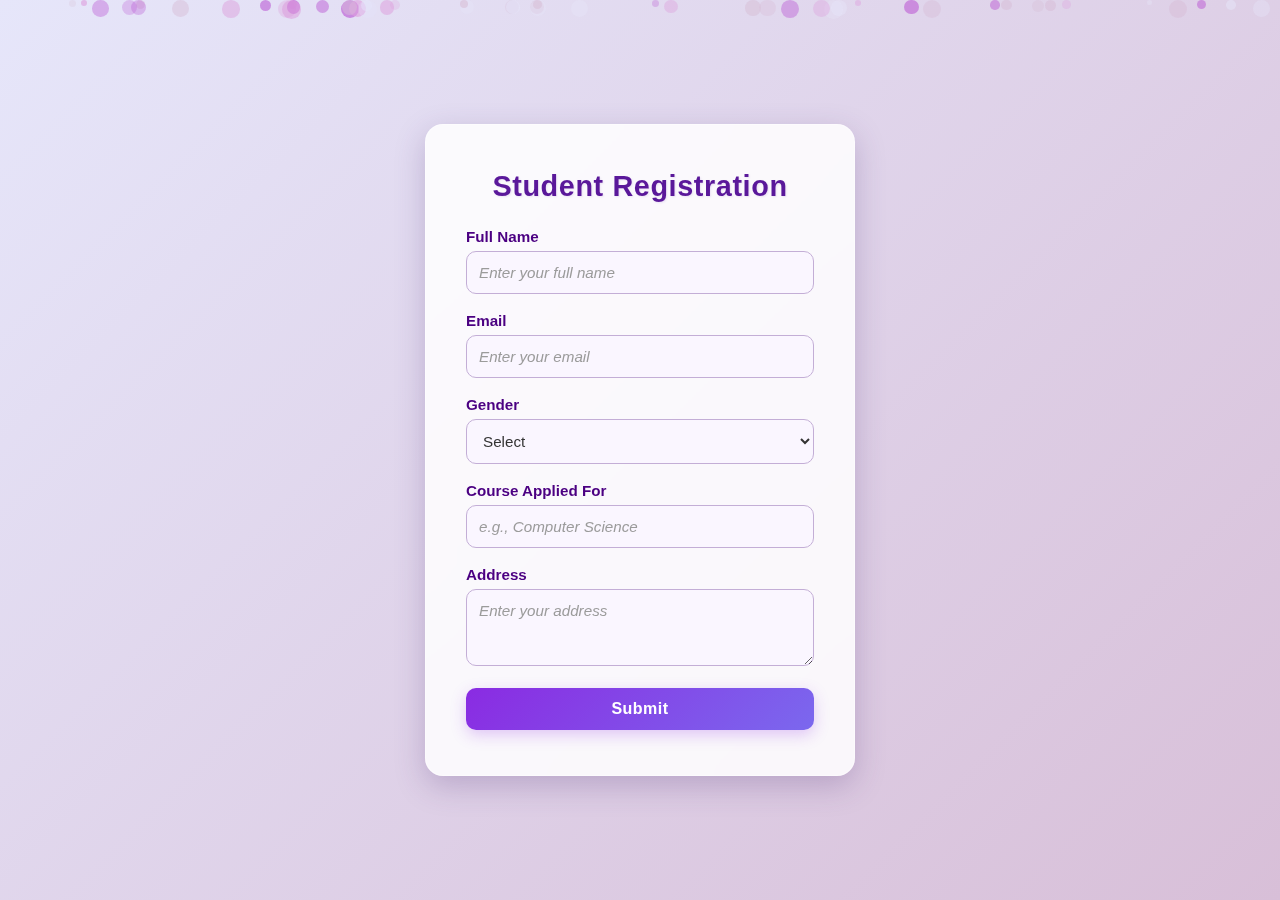
<file: registration-form/index.html>
<!DOCTYPE html>
<html lang="en">
<head>
  <meta charset="UTF-8">
  <meta name="viewport" content="width=device-width, initial-scale=1.0">
  <title>Online Registration Form</title>
  <link rel="stylesheet" href="style.css">
  <script src="https://code.jquery.com/jquery-3.6.0.min.js"></script>
  <script src="script.js" defer></script>
</head>
<body>
  <div class="container">
    <h1>Student Registration</h1>
    <form action="submit.php" method="POST" id="regForm">
      <label>Full Name</label>
      <input type="text" name="fullname" placeholder="Enter your full name" required>

      <label>Email</label>
      <input type="email" name="email" placeholder="Enter your email" required>

      <label>Gender</label>
      <select name="gender" required>
        <option value="">Select</option>
        <option>Male</option>
        <option>Female</option>
        <option>Other</option>
      </select>

      <label>Course Applied For</label>
      <input type="text" name="course" placeholder="e.g., Computer Science" required>

      <label>Address</label>
      <textarea name="address" rows="3" placeholder="Enter your address"></textarea>

      <button type="submit">Submit</button>
    </form>
  </div>
  <div class="background-particles"></div>
<script src="script.js"></script>

</body>
</html>
</file>
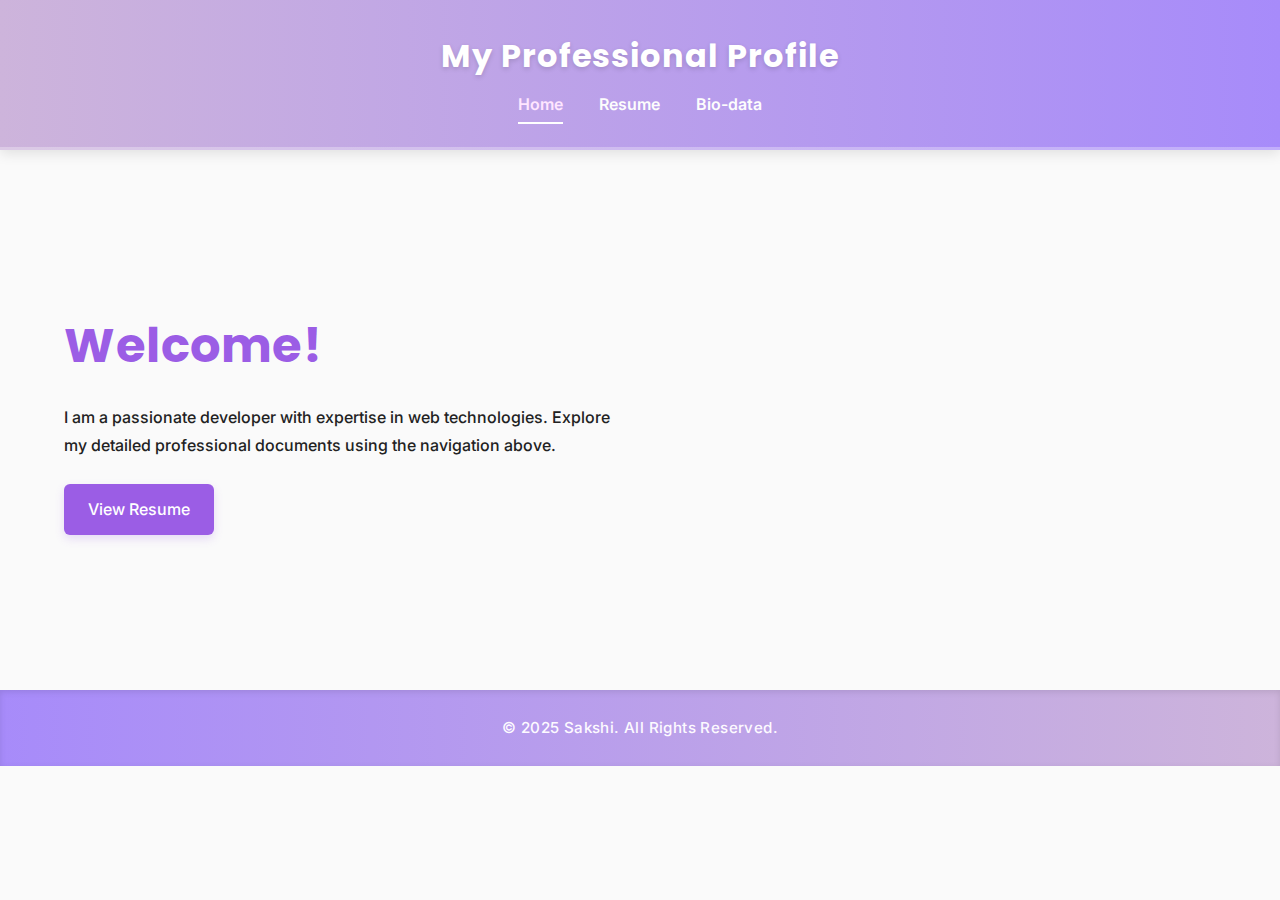
<file: resume-website/index.html>
<!DOCTYPE html>
<html lang="en">
<head>
    <meta charset="UTF-8">
    <meta name="viewport" content="width=device-width, initial-scale=1.0">
    <title>Welcome - Professional Profile</title>
    <link rel="stylesheet" href="css/style.css">
<link href="https://fonts.googleapis.com/css2?family=Inter:wght@400;500;600&family=Poppins:wght@500;700&display=swap" rel="stylesheet">


</head>
<body>
    <header class="main-header">
        <div class="container">
            <h1>My Professional Profile</h1>
            <nav>
                <a href="index.html" class="active">Home</a>
                <a href="resume.html">Resume</a>
                <a href="biodata.html">Bio-data</a>
            </nav>
        </div>
    </header>

    <main class="main-content">
        <div class="container hero-section">
            <div class="hero-text">
                <h2>Welcome!</h2>
                <p>I am a passionate developer with expertise in web technologies. Explore my detailed professional documents using the navigation above.</p>
                <a href="resume.html" class="cta-button">View Resume</a>
            </div>
            <div class="hero-image">
                
            </div>
        </div>
    </main>

    <footer class="main-footer">
        <p>&copy; 2025 Sakshi. All Rights Reserved.</p>
    </footer>

    <script src="js/scripts.js"></script>
</body>
</html>
</file>
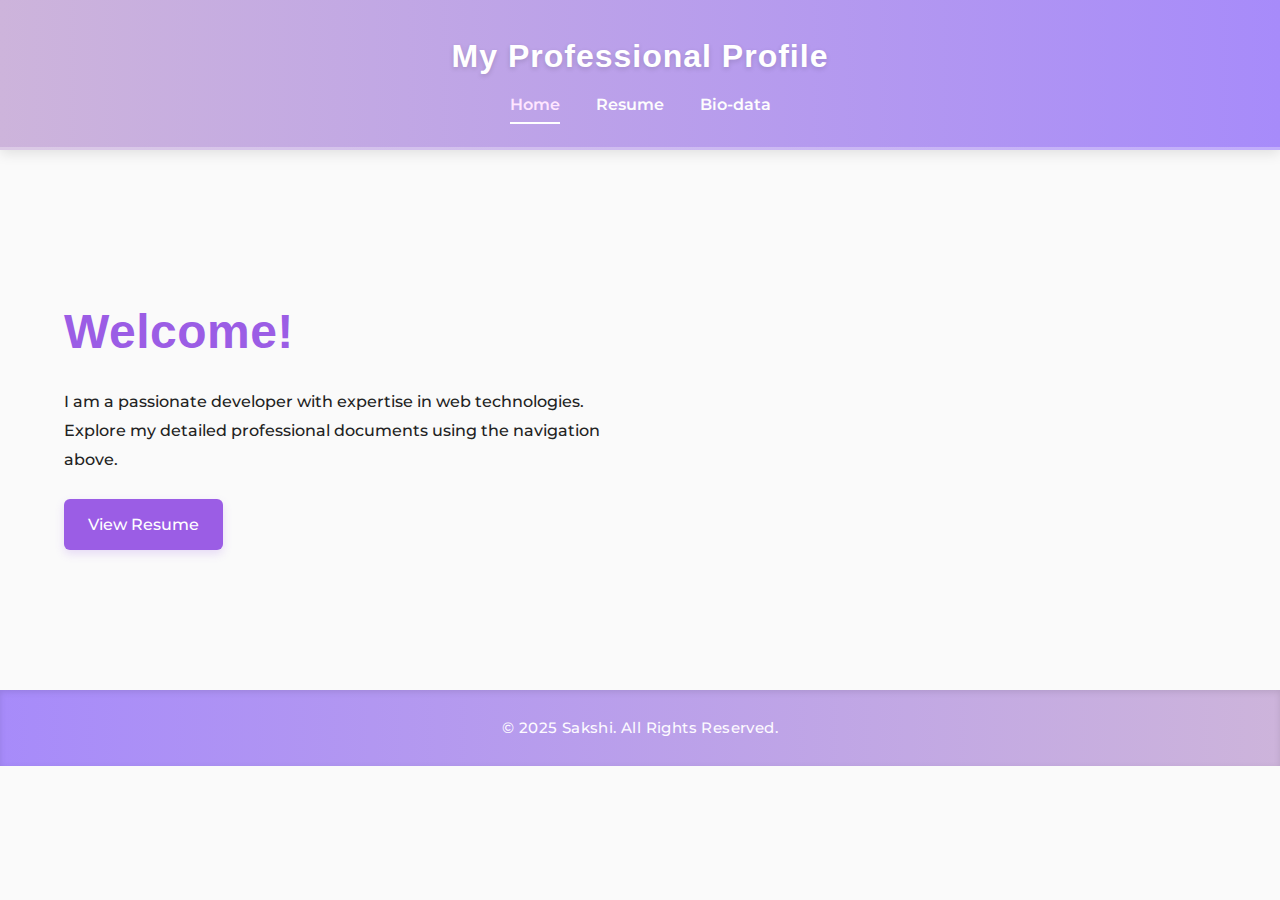
<file: resume-website2/index.html>
<!DOCTYPE html>
<html lang="en">
<head>
    <meta charset="UTF-8">
    <meta name="viewport" content="width=device-width, initial-scale=1.0">
    <title>Welcome - Professional Profile</title>
    <link rel="stylesheet" href="css/style.css">
  
<link href="https://fonts.googleapis.com/css2?family=Montserrat:wght@500;700&display=swap" rel="stylesheet">

</head>
<body>
    <header class="main-header">
        <div class="container">
            <h1>My Professional Profile</h1>
            <nav>
                <a href="index.html" class="active">Home</a>
                <a href="resume.html">Resume</a>
                <a href="biodata.html">Bio-data</a>
            </nav>
        </div>
    </header>

    <main class="main-content">
        <div class="container hero-section">
            <div class="hero-text">
                <h2>Welcome!</h2>
                <p>I am a passionate developer with expertise in web technologies. Explore my detailed professional documents using the navigation above.</p>
                <a href="resume.html" class="cta-button">View Resume</a>
            </div>
            <div class="hero-image">
                
            </div>
        </div>
    </main>

    <footer class="main-footer">
        <p>&copy; 2025 Sakshi. All Rights Reserved.</p>
    </footer>

    <script src="js/scripts.js"></script>
</body>
</html>
</file>
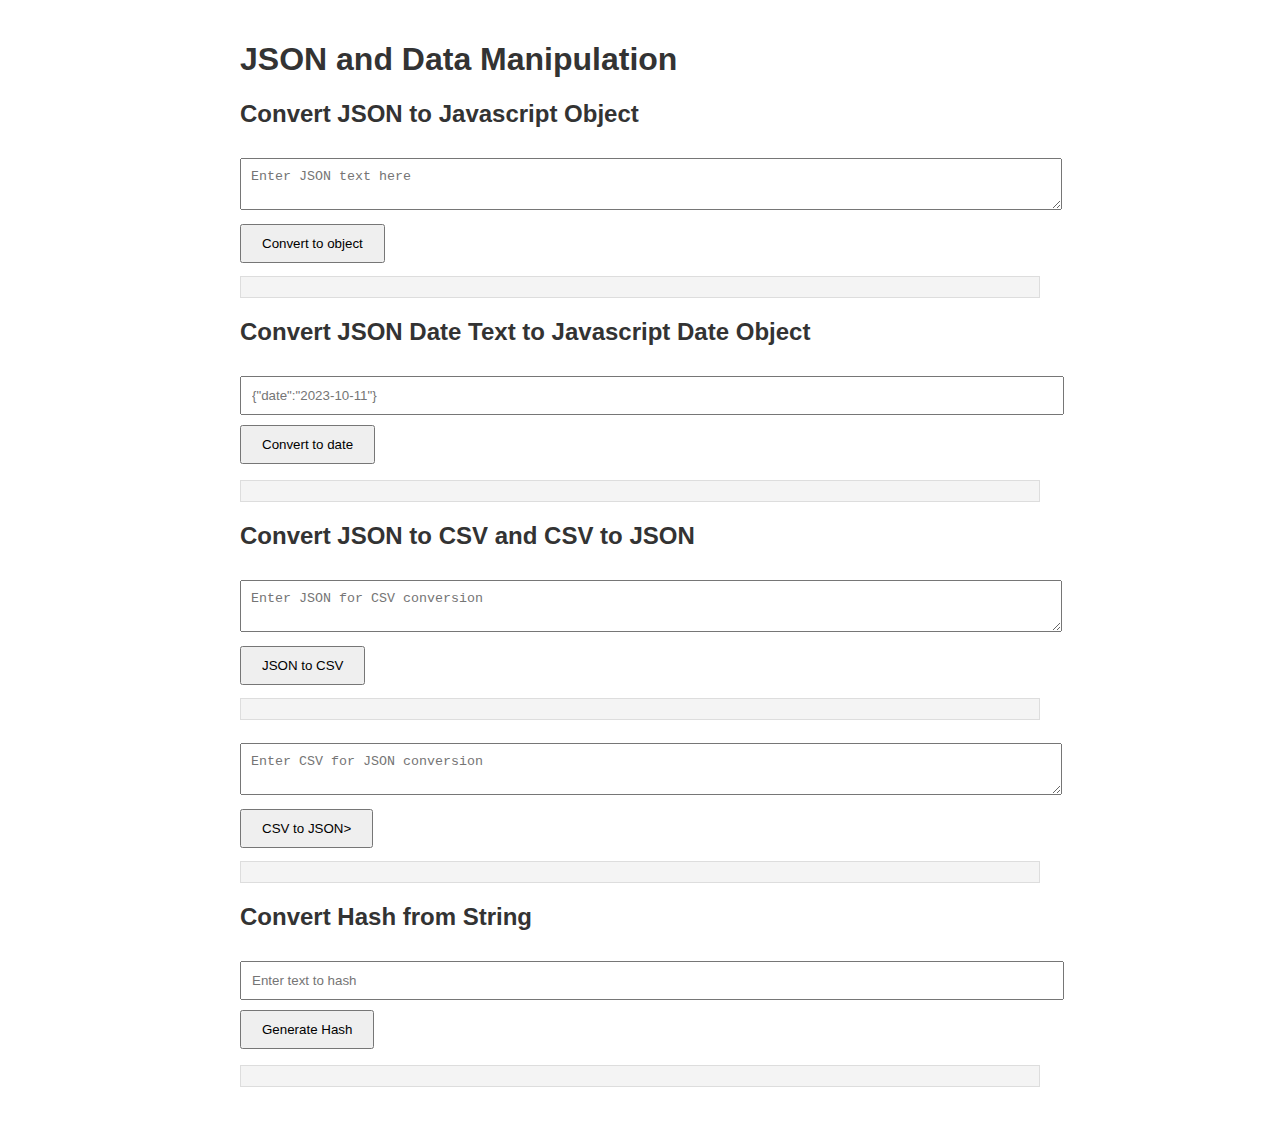
<file: 7.html>
<!DOCTYPE html>
<html lang="en">
<head>
    <meta charset="UTF-8">
    <meta name="viewport" content="width=device-width, initial-scale=1.0">
    <title>JSON and Data Manipulation</title>
    <link rel="stylesheet" href="7.css">
</head>
<body>
    <h1>JSON and Data Manipulation</h1>
    <section id="jsonToObject">
        <h2>Convert JSON to Javascript Object</h2>
        <textarea id="jsonInput" placeholder="Enter JSON text here"></textarea>
        <button onclick="convertJsonToObject()">Convert to object</button>
        <pre id="objectOutput"></pre>
    </section>
    <section id="jsonToDate">
        <h2>Convert JSON Date Text to Javascript Date Object</h2>
     <input type="text" id="dateInput" placeholder='{"date":"2023-10-11"}'>
        <button onclick="convertJsonToDate()">Convert to date</button>
        <p id="dateOutput"></p>
    </section>
    <section id="jsonCsvConversion">
        <h2>Convert JSON to CSV and CSV to JSON</h2>
        <textarea id="jsonCsvInput" placeholder="Enter JSON for CSV conversion"></textarea>
        <button onclick="convertJsonToCsv()">JSON to CSV</button>
        <pre id="csvOutput"></pre>
        <textarea id="csvToJsonInput" placeholder="Enter CSV for JSON conversion"></textarea>
        <button onclick="convertCsvToJson()">CSV to JSON></button>
        <pre id="jsonOutput"></pre>
    </section>
     <section id="hashString">
        <h2>Convert Hash from String</h2>
       <input type="text" id="hashInput" placeholder="Enter text to hash">
        <button onclick="createHash()">Generate Hash</button>
        <p id="hashOutput"></p>
    </section>
    <script src="7.js"></script>
</body>
</html>
</file>
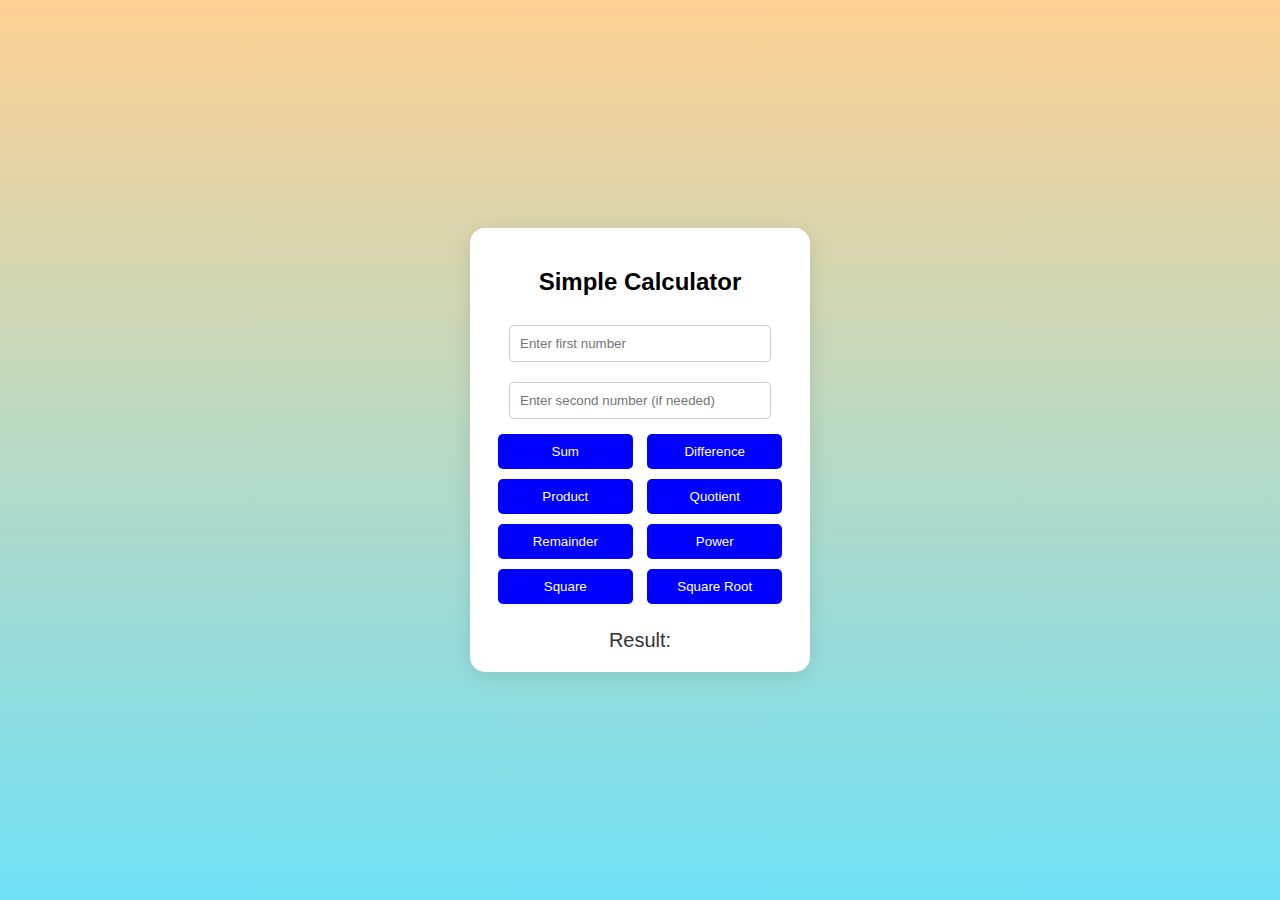
<file: calculator.html>
<!DOCTYPE html>
<html>
<head>
       <title>Simple Calculator</title>
    <style>
        body {
            font-family: Arial, sans-serif;
            display: flex;
            justify-content: center;
            align-items: center;
            height: 100vh;
            margin: 0;
            /* Adding a gradient background */
            background: linear-gradient(360deg, #70e1f5, #ffd194);
        }
        .calculator {
            background-color: #fff;
            padding: 20px;
            border-radius: 15px;
            box-shadow: 0 4px 20px rgba(0, 0, 0, 0.1);
            width: 300px;
            text-align: center;
        }
        input {
            width: 80%;
            padding: 10px;
            margin: 10px 0;
            border-radius: 5px;
            border: 1px solid #ccc;
        }
        button {
            padding: 10px;
            margin: 5px;
            width: 45%;
            cursor: pointer;
            background-color: blue;
            color: white;
            border: none;
            border-radius: 5px;
            transition: background-color 0.3s, transform 0.2s;

           
        }
        button:hover {
            background-color: #45a049;
            transform: scale(1.05);
        }
        #result {
            margin-top: 20px;
            font-size: 20px;
            color: #333;
        }
    </style>
</head>
<body>

    <div class="calculator">
        <h2>Simple Calculator</h2>
        <input type="number" id="num1" placeholder="Enter first number" required><br>
        <input type="number" id="num2" placeholder="Enter second number (if needed)"><br>
        
        <button onclick="calculate('sum')">Sum</button>
        <button onclick="calculate('difference')">Difference</button>
        <button onclick="calculate('product')">Product</button>
        <button onclick="calculate('quotient')">Quotient</button>
        <button onclick="calculate('remainder')">Remainder</button>
        <button onclick="calculate('power')">Power</button>
        <button onclick="calculate('square')">Square</button>
        <button onclick="calculate('sqrt')">Square Root</button>
        
        <div id="result">Result: </div>
    </div>

    <script>
        function calculate(operation) {
            let num1 = parseFloat(document.getElementById('num1').value);
            let num2 = parseFloat(document.getElementById('num2').value);
            let result;

            switch (operation) {
                case 'sum':
                    result = num1 + num2;
                    break;
                case 'difference':
                    result = num1 - num2;
                    break;
                case 'product':
                    result = num1 * num2;
                    break;
                case 'quotient':
                    result = num2 !== 0 ? num1 / num2 : 'Cannot divide by zero';
                    break;
                case 'remainder':
                    result = num1 % num2;
                    break;
                case 'power':
                    result = Math.pow(num1, num2);
                    break;
                case 'square':
                    result = Math.pow(num1, 2);
                    break;
                case 'sqrt':
                    result = Math.sqrt(num1);
                    break;
                default:
                    result = 'Invalid operation';
            }

            document.getElementById('result').innerText = 'Result: ' + result;
        }
    </script>

</body>
</html>
</file>
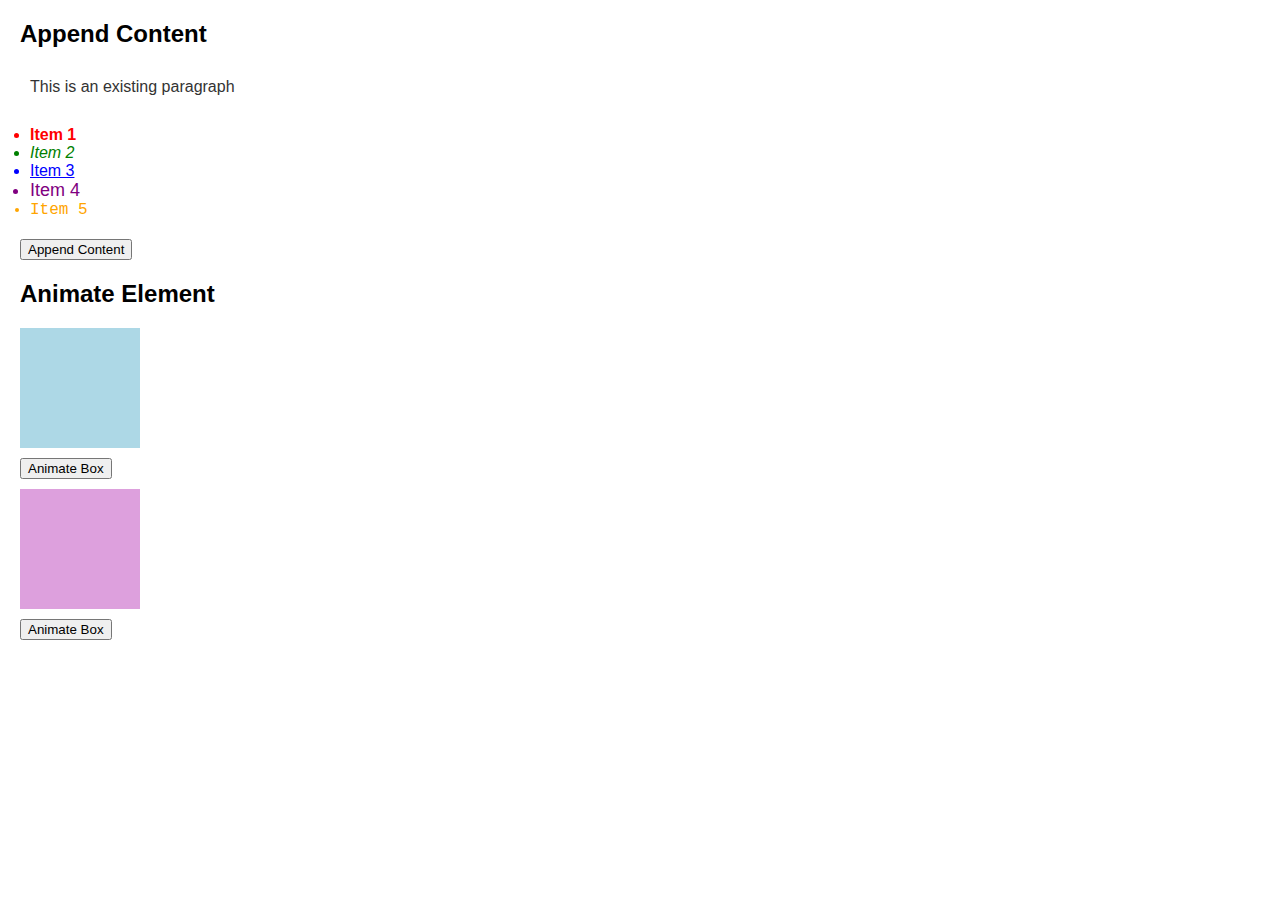
<file: jQuery.html>
<!DOCTYPE html>
<html lang="en">
<head>
<meta charset="UTF-8">
<title>jQuery Script Tasks</title>

<script src="https://code.jquery.com/jquery-3.6.0.min.js">
</script>
<style>
body{
font-family:Arial,sans-serif;
margin:20px;
}
p,ul,div{
margin:10px 0;
padding:10px;
}
p,ul,li{
color:#333;
}
.box1,.box2{
width:100px;
height:100px;
}
.box1{
background-color:lightblue;
}
.box2{
background-color:plum;
}
</style>
</head>
<body>
<h2>Append Content</h2>
<p id="para">This is an existing paragraph</p>
<ul id="list">
  <li style="color: red; font-weight: bold;">Item 1</li>
  <li style="color: green; font-style: italic;">Item 2</li>
  <li style="color: blue; text-decoration: underline;">Item 3</li>
  <li style="color: purple; font-size: 18px;">Item 4</li>
  <li style="color: orange; font-family: 'Courier New', monospace;">Item 5</li>


</ul>
<button id="appendBtn">Append Content</button>
<h2>Animate Element</h2>
<div class="box1" id="animateBox1"></div>
<button id="animateBtn1">Animate Box</button>
<div class="box2" id="animateBox2"></div>
<button id="animateBtn2">Animate Box</button>

<script>
$(document).ready(function(){
let itemCount=$('#list li').length;
$('#appendBtn').click(()=>{
itemCount++;
$('#para').append(`Appended text ${itemCount}`);
$('#list').append(`<li>Item ${itemCount}</li>`);
});
});
$('#animateBtn1').click(()=>{
$('#animateBox1').css({width:'100px',height:'100px','background-color':'lightblue'})
.animate({width:'150px',height:'150px'},500,function(){
$(this).css('background-color','lightblue');

});

});
$('#animateBtn2').click(()=>{
$('#animateBox2').css({width:'100px',height:'100px','background-color':'plum'})
.animate({width:'150px',height:'150px'},500,function(){
$(this).css('background-color','plum');

});
});
</script>
</body>
</html>
</file>
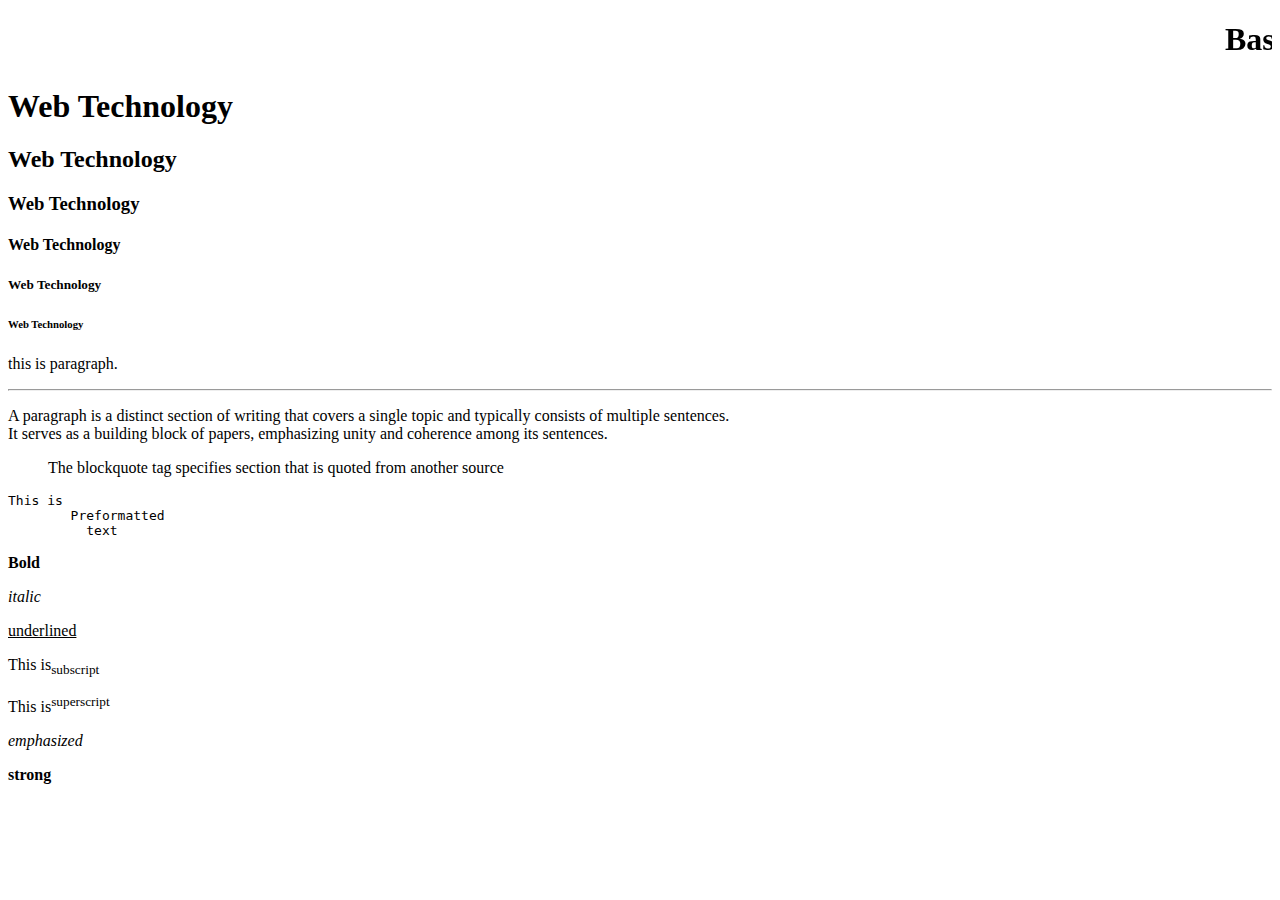
<file: Myfirstwebpage.html>
<!DOCTYPE html>
<head>
<title>My first web page</title>
</head>
<body>

<h1><marquee>Basic HTML Tags</marquee></h1>

<h1>Web Technology</h1>
<h2>Web Technology</h2>
<h3>Web Technology</h3>
<h4>Web Technology</h4>
<h5>Web Technology</h5>
<h6>Web Technology</h6>

<p>this is paragraph.</p>

<hr>

<p>A paragraph is a distinct section of writing that covers a single topic and typically consists of multiple sentences.<br> It serves as a building block of papers, emphasizing unity and coherence among its sentences. </p>

<blockquote>The blockquote tag specifies section that is quoted from another source</blockquote>

<pre>This is
        Preformatted 
          text</pre>

<p><b>Bold</b></p>
<p><i>italic</i></p>
<p><u>underlined</u></p>
<p>This is<sub>subscript</sub></p>
<p>This is<sup>superscript</sup></p>
<p><em>emphasized</em></p>
<p><strong>strong</strong></p>
</body>
</html>
</file>
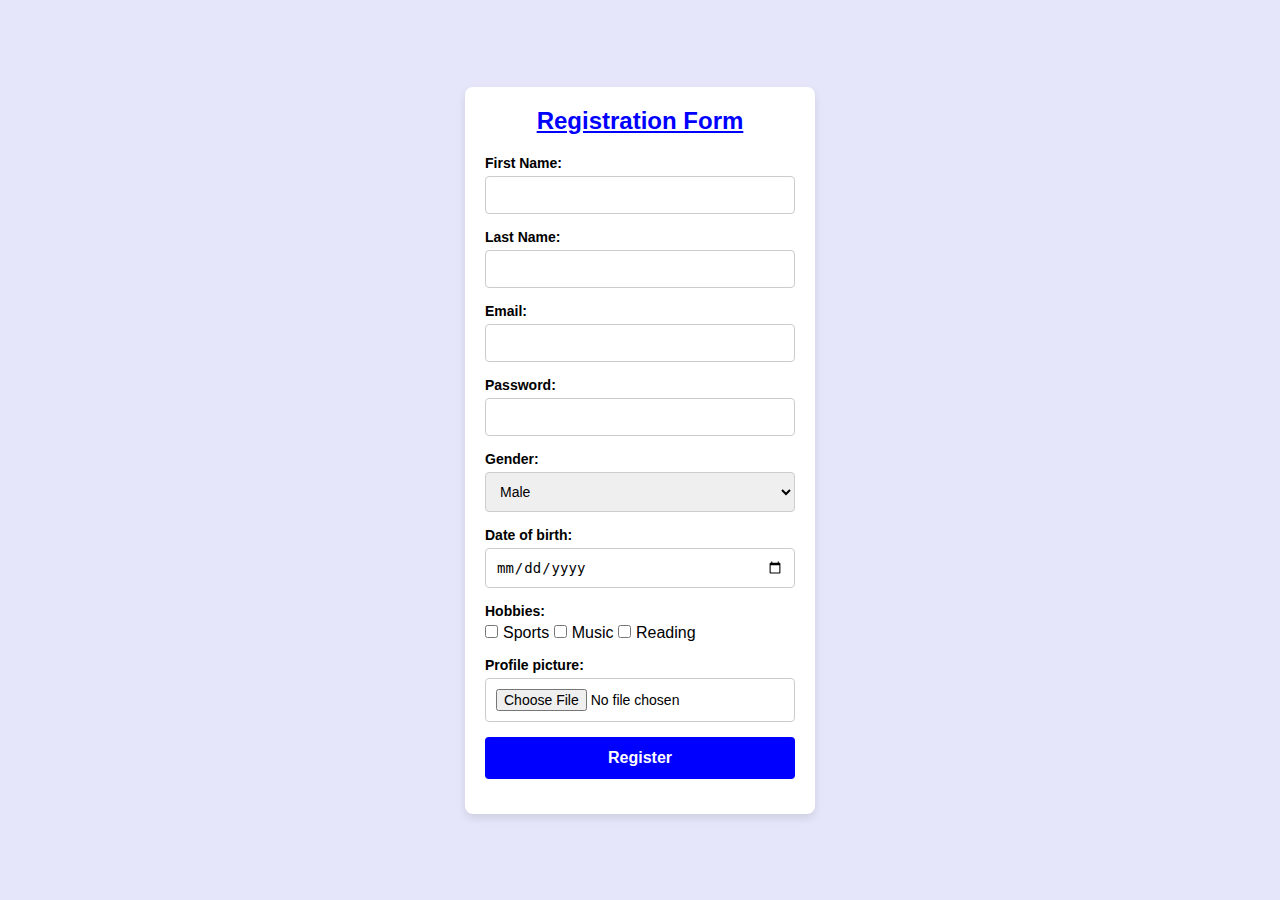
<file: registration.html>
<!DOCTYPE html>
<html>
<head>
<title>Registration form</title>
<style>
*{
margin:0;
padding:0;
box-sizing:border-box;
}
body{
font-family:Arial,sans-serif;
background-color:lavender;
display:flex;
justify-content:center;
align-items:center;
height:100vh;
}
.container{
background-color:white;
padding:20px;
border-radius:8px;
box-shadow:0 4px 8px rgba(0,0,0,0.1);
width:350px;
}
h2{
text-align:center;
color:blue;
margin-bottom:20px;
text-decoration:underline;
}
form{
display:flex;
flex-direction:column;
}
.form-group{
margin-bottom:15px;
}
label{
color:black;
font-size:14px;
font-weight:bold;
margin-bottom:5px;
display:block;
}
input,select,button{
width:100%;
padding:10px;
border:1px solid #ccc;
border-radius:4px;
font-size:14px;
}
input[type="checkbox"]{
width:auto;
margin-right:5px;
}
button{
background-color:blue;
color:white;
border:none;
cursor:pointer;
font-size:16px;
font-weight:bold;
padding:12px;
}
button:hover{
background-color:violet;
}
</style>
</head>
<body>
<div class="container">
<h2>Registration Form</h2>
<form action="#" method="post">

<div class="form-group">
<label for="firstname">First Name:</label>
<input type="text" id="firstname" name="firstname" required>
</div>
<div class="form-group">
<label for="lastname">Last Name:</label>
<input type="text" id="lastname" name="lastname" required>
</div>
<div class="form-group">
<label for="email">Email:</label>
<input type="email" id="email" name="email" required>
</div>
<div class="form-group">
<label for="password">Password:</label>
<input type="password" id="password" name="password" required>
</div>
<div class="form-group">
<label for="gender">Gender:</label>
<select id="gender" name="gender">
<option value="male">Male</option>
<option value="female">Female</option>
<option value="other">Other</option>
</select>
</div>
<div class="form-group">
<label for="dob">Date of birth:</label>
<input type="date" id="dob" name="dob" required>
</div>
<div class="form-group">
<label for="hobbies">Hobbies:</label>
<div>
<input type="checkbox" name="hobbies" value="sports">Sports
<input type="checkbox" name="hobbies" value="music">Music
<input type="checkbox" name="hobbies" value="reading">Reading
</div>
</div>
<div class="form-group">
<label for="pfp">Profile picture:</label>
<input type="file" id="pfp" name="pfp">
</div>
<div class="form-group">
<button type="submit" >Register</button>
</div>

</form>
</div>
</body>
</html>
</file>
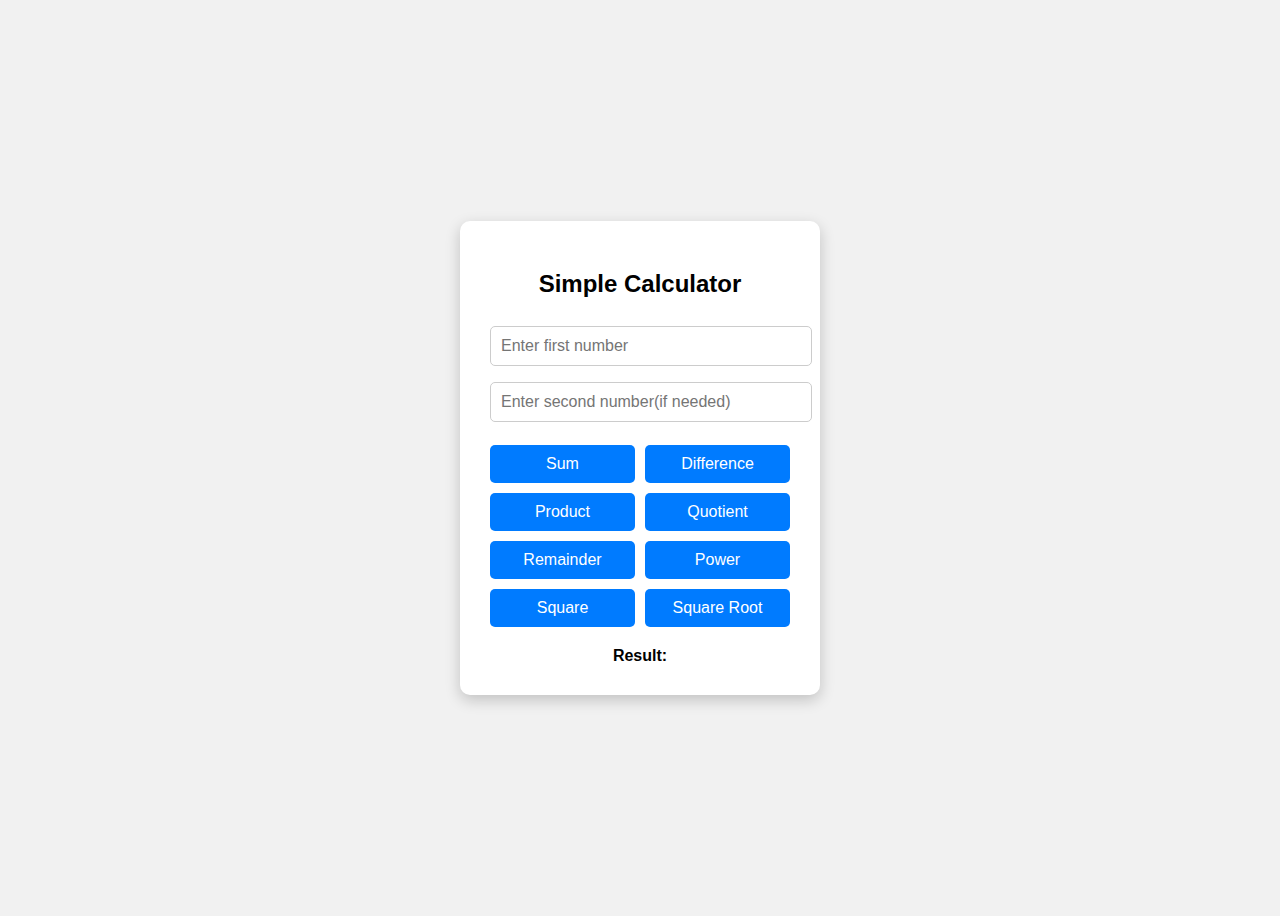
<file: SimpleCalculator.html>
<!DOCTYPE html>

<html lang="en">

<head>

 <meta charset="UTF-8">

 <title>Simple Calculator</title>

 <style>

  body {

   font-family: Arial, sans-serif;

   background: #f1f1f1;

   display: flex;

   justify-content: center;

   align-items: center;

   height: 100vh;

  }



  .calculator {

   background: white;

   padding: 30px;

   border-radius: 10px;

   box-shadow: 0 5px 15px rgba(0,0,0,0.2);

   width: 300px;

  }



  .calculator h2 {

   text-align: center;

   margin-bottom: 20px;

  }



  input[type="number"] {

   width: 100%;

   padding: 10px;

   margin: 8px 0;

   border: 1px solid #ccc;

   border-radius: 5px;

   font-size: 16px;

  }



  .buttons {

   display: flex;

   flex-wrap: wrap;

   gap: 10px;

   margin-top: 15px;

  }



  .buttons button {

   flex: 1 1 45%;

   padding: 10px;

   font-size: 16px;

   border: none;

   border-radius: 5px;

   cursor: pointer;

   background-color: #007bff;

   color: white;

   transition: background-color 0.3s ease;

  }



  .buttons button:hover {

   background-color: #0056b3;

  }



  #result {

   margin-top: 20px;

   font-weight: bold;

   text-align: center;

  }

 </style>

</head>

<body>

 <div class="calculator">

  <h2>Simple Calculator</h2>

  <input type="number" id="num1" placeholder="Enter first number">

  <input type="number" id="num2" placeholder="Enter second number(if needed)">

   

  <div class="buttons">

   <button onclick="calculate('sum')">Sum</button>

   <button onclick="calculate('difference')">Difference</button>

   <button onclick="calculate('product')">Product</button>

   <button onclick="calculate('quotient')">Quotient</button>

   <button onclick="calculate('remainder')">Remainder</button>

   <button onclick="calculate('power')">Power</button>

   <button onclick="calculate('square')">Square</button>

   <button onclick="calculate('sqrt')">Square Root</button>

  </div>



  <div id="result">Result:</div>

 </div>



 <script>

  function calculate(operation) {

   let num1 = parseFloat(document.getElementById("num1").value);

   let num2 = parseFloat(document.getElementById("num2").value);

   let result;



   switch(operation) {

    case 'sum':

     result = num1 + num2;

     break;

    case 'difference':

     result = num1 - num2;

     break;

    case 'product':

     result = num1 * num2;

     break;

    case 'quotient':

     result = num2 !== 0 ? (num1 / num2) : "Cannot divide by zero";

     break;

    case 'remainder':

     result = num2 !== 0 ? (num1 % num2) : "Cannot divide by zero";

     break;

    case 'power':

     result = Math.pow(num1, num2);

     break;

    case 'square':

     result = Math.pow(num1, 2);

     break;

    case 'sqrt':

     result = num1 >= 0 ? Math.sqrt(num1) : "Invalid input for square root";

     break;

    default:

     result = "Unknown operation";

   }



   document.getElementById("result").innerText = `Result: ${result}`;

  }

 </script>

</body>

</html>
</file>
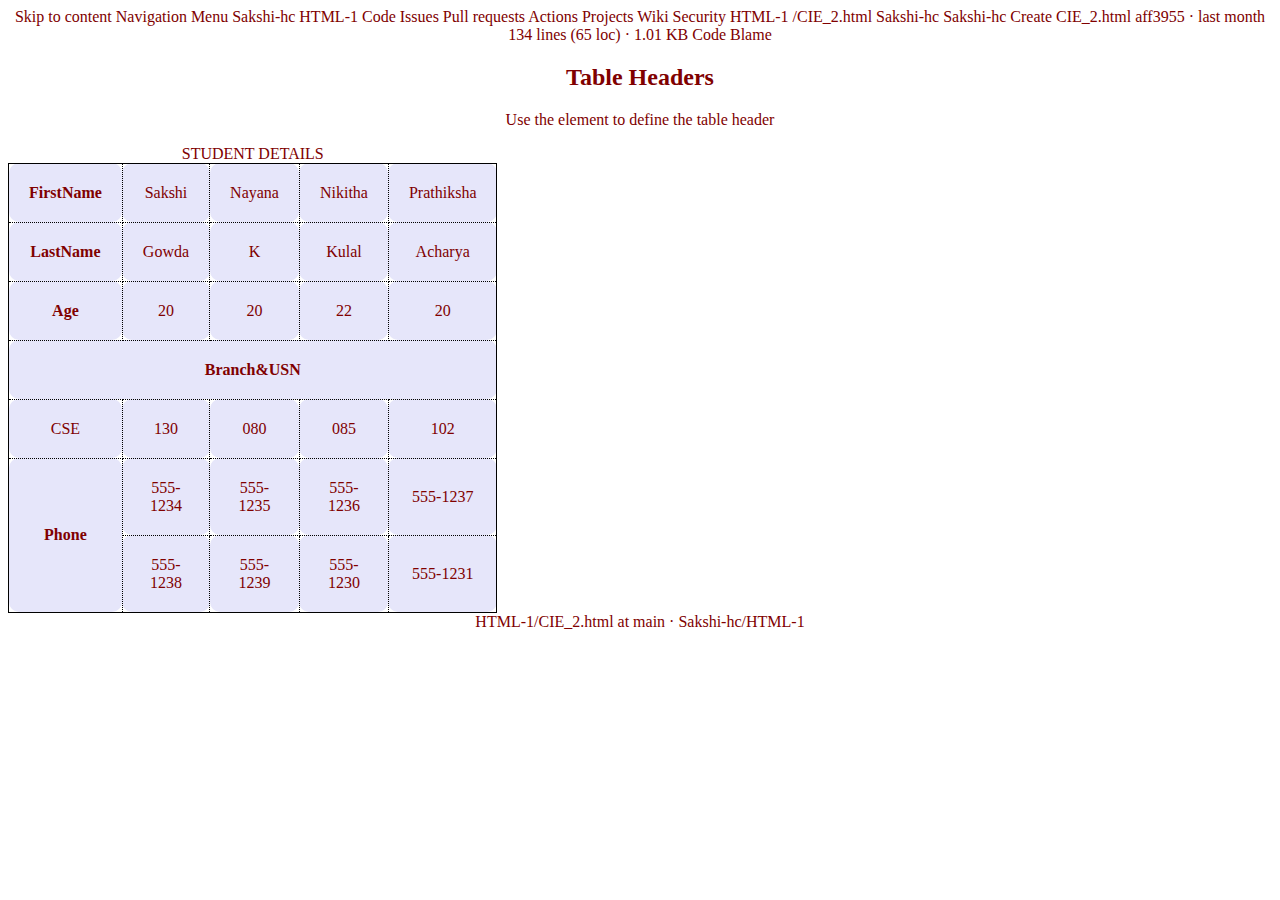
<file: Table.html>
Skip to content
Navigation Menu
Sakshi-hc
HTML-1

Code
Issues
Pull requests
Actions
Projects
Wiki
Security
HTML-1
/CIE_2.html
Sakshi-hc
Sakshi-hc
Create CIE_2.html
aff3955
 · 
last month
134 lines (65 loc) · 1.01 KB

Code

Blame
<!DOCTYPE html>

<html>

<head>

<style>

table,th,td{

border:1px solid black;

border-collapse:collapse;

border-radius:10px;

}

th,td{

padding:20px;

background-color:lavender;

border-style:dotted;

}

*{

text-align:center;

color:maroon;

}

</head>

</style>

<body>

<h2>Table Headers</h2>

<p>Use the element to define the table header</p>

<table style="width:30%">

<caption>STUDENT DETAILS</caption>

<tr>

<th>FirstName</th>

<td>Sakshi</td>

<td>Nayana</td>

<td>Nikitha</td>

<td>Prathiksha</td></tr>

<tr>

<th>LastName</th>

<td>Gowda</td>

<td>K</td>

<td>Kulal</td>

<td>Acharya</td></tr>

<tr>

<th>Age</th>

<td>20</td>

<td>20</td>

<td>22</td>

<td>20</td></tr>

<tr>

<th colspan="5">Branch&USN</th>

<tr>

<td>CSE</td>

<td>130</td>

<td>080</td>

<td>085</td>

<td>102</td>

</tr></tr>

<tr>

<th rowspan="2">Phone</th>

<td>555-1234</td>

<td>555-1235</td>

<td>555-1236</td>

<td>555-1237</td></tr>

<td>555-1238</td>

<td>555-1239</td>

<td>555-1230</td>

<td>555-1231</td>

</table>

</body>

</html>
HTML-1/CIE_2.html at main · Sakshi-hc/HTML-1
</file>
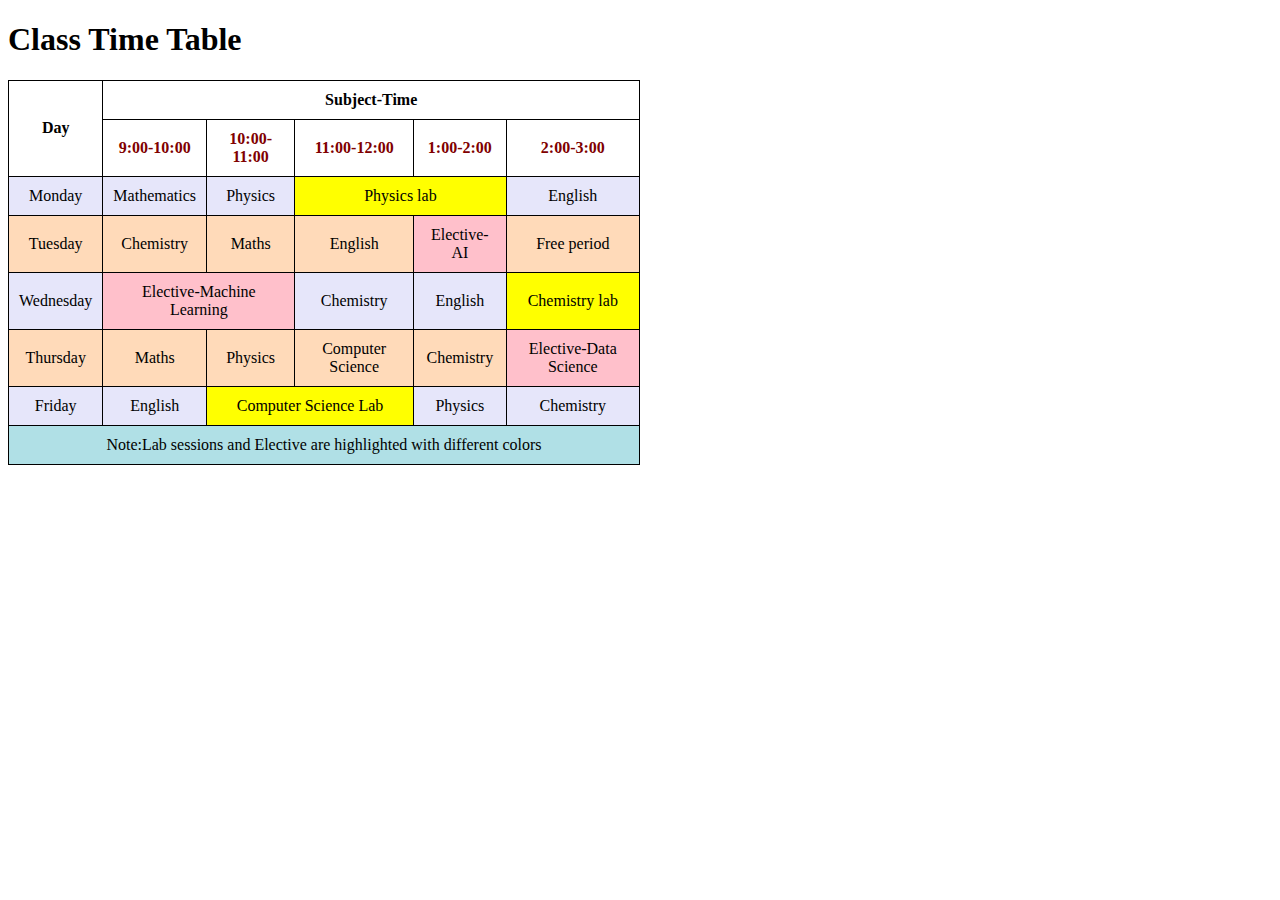
<file: TimeTable.html>
<!DOCTYPE html>

<html>

<head>

<title>Time Table</title>

<style>

table,th,td{

border:1px solid black;

border-collapse:collapse;

}

th,td{

padding:10px;

}

*{

text-align:center;

}

</style>

</head>

<h1 style="text-align:left">Class Time Table</h1>

<table style="width:50%">

<thead>

<tr>

<th rowspan="2">Day</th>

<th colspan="5">Subject-Time</th>

</tr>

<tr style="color:maroon">

<th>9:00-10:00</th>

<th>10:00-11:00</th>

<th>11:00-12:00</th>

<th>1:00-2:00</th>

<th>2:00-3:00</th>

</tr>

</thead>

<tr style="background-color:lavender">

<td>Monday</td>

<td>Mathematics</td>

<td>Physics</td>

<td colspan="2" style="background-color:yellow">Physics lab</td>

<td>English</td>

</tr>

<tr style="background-color:peachpuff">

<td>Tuesday</td>

<td>Chemistry</td>

<td>Maths</td>

<td>English</td>

<td style="background-color:pink">Elective-AI</td>

<td>Free period</td>

</tr>

<tr style="background-color:lavender">

<td>Wednesday</td>

<td colspan="2" style="background-color:pink">Elective-Machine Learning</td>

<td>Chemistry</td>

<td>English</td>

<td style="background-color:yellow">Chemistry lab</td>

</tr>

<tr style="background-color:peachpuff">

<td>Thursday</td>

<td>Maths</td>

<td>Physics</td>

<td>Computer Science</td>

<td>Chemistry</td>

<td style="background-color:pink">Elective-Data Science</td>

</tr>

<tr style="background-color:lavender">

<td>Friday</td>

<td>English</td>

<td colspan="2" style="background-color:yellow">Computer Science Lab</td>

<td>Physics</td>

<td>Chemistry</td>

</tr>

<tfoot>

<tr>

<td style="background-color:powderblue" colspan="6">Note:Lab sessions and Elective are highlighted with different colors</td>

</tr>

</tfoot>

</table>

</body>

</html>
</file>
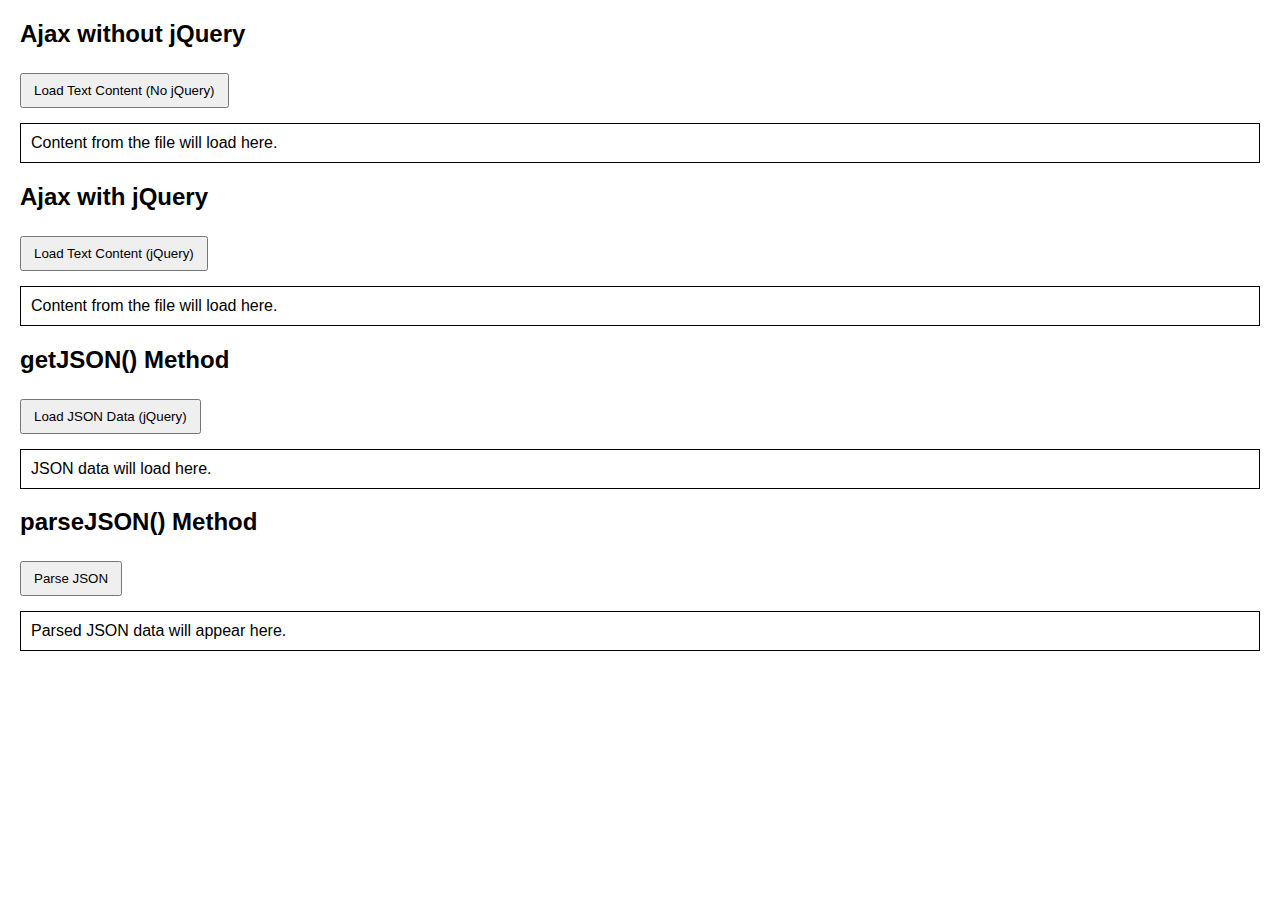
<file: Ajax/10.html>
<!DOCTYPE html>
<html lang="en">
<head>
    <meta charset="UTF-8">
    <meta name="viewport" content="width=device-width, initial-scale=1.0">
    <title>AJAX and JSON Examples</title>
    <style>
        body{
            font-family:Arial,sans-serif;
            margin:20px;
        }
        button{
            margin:5px 0;
            padding: 8px 12px;
        }
        .content,.jsonContent{
margin-top:10px ;
padding: 10px;
border: 1px solid black;
        }
    </style>
    <script src="https://code.jquery.com/jquery-3.6.0.min.js"></script>
</head>
<body>
     <h2>Ajax without jQuery</h2>
  <button onclick="loadContent()">Load Text Content (No jQuery)</button>
  <div id="content" class="content">Content from the file will load here.</div>

  <h2>Ajax with jQuery</h2>
  <button id="loadBtn">Load Text Content (jQuery)</button>
  <div id="jqueryContent" class="content">Content from the file will load here.</div>

  <h2>getJSON() Method</h2>
  <button id="loadJsonBtn">Load JSON Data (jQuery)</button>
  <div id="jsonContent" class="jsonContent">JSON data will load here.</div>

  <h2>parseJSON() Method</h2>
  <button id="parseJsonBtn">Parse JSON</button>
  <div id="parseContent" class="jsonContent">Parsed JSON data will appear here.</div>

  <script>
   
    function loadContent() {
      const xhr = new XMLHttpRequest();
      xhr.open("GET", "sample.txt", true);
      xhr.onload = function() {
        if (xhr.status === 200) {
          document.getElementById("content").innerText = xhr.responseText;
        }
      };
      xhr.send();
    }

    // b) Using jQuery AJAX to load text content
    $('#loadBtn').click(function() {
      $.ajax({
        url: 'sample.txt',
        method: 'GET',
        success: function(data) {
          $('#jqueryContent').text(data);
        }
      });
    });

    // c) Using getJSON() method
    $('#loadJsonBtn').click(function() {
      $.getJSON('data.json', function(data) {
        $('#jsonContent').html(
          `<p>Name: ${data.name}</p>
           <p>Age: ${data.age}</p>
           <p>Country: ${data.country}</p>`
        );
      });
    });

    // d) Using parseJSON() to parse JSON string and display data
    $('#parseJsonBtn').click(function() {
      const jsonString = '{"name": "Alice", "age": 25, "country": "USA"}';
      const jsonObject = $.parseJSON(jsonString);
      $('#parseContent').html(
        `<p>Name: ${jsonObject.name}</p>
         <p>Age: ${jsonObject.age}</p>
         <p>Country: ${jsonObject.country}</p>`
      );
    });
  </script>
</body>
</html>
</file>
<file: 7.css>
body {
    font-family: Arial, sans-serif;
    max-width: 800px;
    margin: auto;
    padding: 20px;
  }
  
  section {
    margin-bottom: 20px;
  }
  
  h1, h2 {
    color: #333;
  }
  
  textarea, input {
    width: 100%;
    padding: 10px;
    margin-top: 10px;
  }
  
  button {
    padding: 10px 20px;
    margin-top: 10px;
    cursor: pointer;
  }
  
  pre, p {
    background-color: #f4f4f4;
    padding: 10px;
    border: 1px solid #ddd;
  }
</file>
<file: registration-form/style.css>
/* ---------- GLOBAL RESET ---------- */
* {
  margin: 0;
  padding: 0;
  box-sizing: border-box;
  font-family: 'Poppins', sans-serif;
}

/* ---------- BODY ---------- */
body {
  height: 100vh;
  display: flex;
  justify-content: center;
  align-items: center;
  background: linear-gradient(135deg, #e6e6fa, #d8bfd8);
  background-attachment: fixed;
  overflow: hidden;
}

/* ---------- FORM CARD CONTAINER ---------- */
.container {
  background: rgba(255, 255, 255, 0.85);
  backdrop-filter: blur(12px);
  border-radius: 18px;
  box-shadow: 0 10px 30px rgba(80, 50, 120, 0.25);
  padding: 45px 40px;
  width: 430px;
  max-width: 90%;
  transition: all 0.4s ease-in-out;
  border: 1px solid rgba(255, 255, 255, 0.4);
}

/* Subtle float effect */
.container:hover {
  transform: translateY(-6px);
  box-shadow: 0 15px 40px rgba(80, 50, 120, 0.35);
}

/* ---------- HEADING ---------- */
h1 {
  text-align: center;
  color: #5a189a;
  margin-bottom: 25px;
  font-size: 1.8rem;
  letter-spacing: 0.6px;
  text-shadow: 1px 1px 2px rgba(90, 24, 154, 0.1);
}

/* ---------- LABELS ---------- */
label {
  display: block;
  margin-bottom: 6px;
  color: #4b0082;
  font-weight: 600;
  font-size: 0.95rem;
}

/* ---------- INPUTS, SELECTS & TEXTAREAS ---------- */
input,
select,
textarea {
  width: 100%;
  padding: 12px;
  margin-bottom: 18px;
  border: 1.6px solid #c3aed6;
  border-radius: 10px;
  font-size: 0.95rem;
  background: #faf6ff;
  color: #333;
  outline: none;
  transition: all 0.3s ease;
}

/* Focus effects */
input:focus,
select:focus,
textarea:focus {
  border-color: #8b5cf6;
  box-shadow: 0 0 8px rgba(139, 92, 246, 0.3);
  background: #fff;
}

/* ---------- BUTTON ---------- */
button {
  width: 100%;
  padding: 12px;
  border: none;
  border-radius: 10px;
  background: linear-gradient(135deg, #8a2be2, #7b68ee);
  color: white;
  font-size: 1rem;
  font-weight: 600;
  cursor: pointer;
  letter-spacing: 0.5px;
  transition: all 0.3s ease;
  box-shadow: 0 5px 15px rgba(138, 43, 226, 0.25);
}

/* Hover animation */
button:hover {
  background: linear-gradient(135deg, #7b68ee, #6a5acd);
  transform: translateY(-2px);
  box-shadow: 0 8px 20px rgba(106, 90, 205, 0.35);
}

/* ---------- SUCCESS PAGE STYLING (submit.php) ---------- */
.container p {
  font-size: 0.95rem;
  margin-bottom: 10px;
  color: #4b0082;
}

.container a button {
  width: auto;
  padding: 10px 20px;
  margin-top: 20px;
  font-size: 0.9rem;
}

/* ---------- PLACEHOLDER STYLE ---------- */
::placeholder {
  color: #9b9b9b;
  font-style: italic;
}

/* ---------- RESPONSIVE DESIGN ---------- */
@media (max-width: 480px) {
  body {
    background: #e6e6fa;
  }

  .container {
    padding: 30px;
  }

  h1 {
    font-size: 1.5rem;
  }
}
/* ---------- BACKGROUND PARTICLES ---------- */
.background-particles {
  position: fixed;
  top: 0;
  left: 0;
  width: 100%;
  height: 100%;
  overflow: hidden;
  z-index: 0;
  pointer-events: none;
}

/* Each particle (circle) */
.particle {
  position: absolute;
  background: rgba(186, 85, 211, 0.25); /* soft lavender shade */
  border-radius: 50%;
  animation: float 10s linear infinite;
}

/* Float Animation */
@keyframes float {
  0% {
    transform: translateY(100vh) scale(0.6);
    opacity: 0;
  }
  50% {
    opacity: 0.7;
  }
  100% {
    transform: translateY(-10vh) scale(1);
    opacity: 0;
  }
}

/* Bring the form card above the floating background */
.container {
  position: relative;
  z-index: 1;
}
</file>
<file: resume-website/css/style.css>
/* ===============================
   Global Reset and Variables
=================================*/
:root {
    --primary-color: #9b5de5;   /* lavender-purple accent */
    --secondary-color: #6c4bbd; /* deeper violet for header/footer */
    --accent-light: #cdb4db;    /* soft lavender tone */
    --text-color: #1e1e1e;
    --light-bg: #fafafa;
    --white: #ffffff;
    --shadow: 0 4px 12px rgba(0, 0, 0, 0.1);
}

/* Reset */
* {
    margin: 0;
    padding: 0;
    box-sizing: border-box;
}

/* ===============================
   Typography & Readability
=================================*/
body {
     font-family: 'Inter', sans-serif; 
    font-weight: 500;
    color: var(--text-color);
    background-color: var(--light-bg);
    line-height: 1.7;
    font-size: 16px;
}

h1, h2, h3, h4 {
     font-family: 'Poppins', sans-serif;
    font-weight: 700;
    color: #2a145a;
    letter-spacing: 0.5px;
}

p, li {
    font-weight: 500;
    color: #222;
    line-height: 1.8;
}

.container {
    width: 90%;
    max-width: 1200px;
    margin: 0 auto;
}

/* ===============================
   Header and Navigation
=================================*/
.main-header {
    background: linear-gradient(90deg, #cdb4db, #a78bfa);
    color: var(--white);
    padding: 1.8rem 0;
    text-align: center;
    box-shadow: var(--shadow);
    border-bottom: 3px solid rgba(255, 255, 255, 0.3);
}

.main-header h1 {
    font-size: 2rem;
    letter-spacing: 1px;
    color: #fff;
    text-shadow: 0 2px 5px rgba(0, 0, 0, 0.15);
    font-weight: 700;
}

nav {
    margin-top: 0.5rem;
}

nav a {
    color: #fdfdfd;
    text-decoration: none;
    margin: 0 1rem;
    padding: 0.5rem 0;
    font-weight: 600;
    border-bottom: 2px solid transparent;
    transition: all 0.3s ease;
}

nav a:hover,
nav a.active {
    color: #ffe6ff;
    border-bottom: 2px solid #fff;
}

/* ===============================
   Hero Section
=================================*/
.hero-section {
    display: flex;
    align-items: center;
    justify-content: space-between;
    padding: 4rem 0;
    min-height: 60vh;
}

.hero-text {
    flex: 1;
    padding-right: 2rem;
}

.hero-text h2 {
    font-size: 3rem;
    color: var(--primary-color);
    margin-bottom: 1rem;
}

.cta-button {
    display: inline-block;
    background: var(--primary-color);
    color: var(--white);
    padding: 0.75rem 1.5rem;
    text-decoration: none;
    border-radius: 6px;
    margin-top: 1.5rem;
    transition: all 0.3s ease;
    box-shadow: 0 4px 10px rgba(155, 93, 229, 0.2);
}

.cta-button:hover {
    background: #7a3ec2;
    transform: translateY(-2px);
}

.hero-image {
    flex: 1;
    text-align: center;
}

/* ===============================
   Resume / Bio-data Page
=================================*/
.resume-document {
    background: var(--white);
    padding: 3rem;
    margin: 2rem 0;
    border-radius: 10px;
    box-shadow: var(--shadow);
}

.resume-document section {
    margin-bottom: 2rem;
    padding-bottom: 1rem;
    border-bottom: 1px dashed #ccc;
}

.resume-document h3 {
    color: var(--primary-color);
    border-left: 5px solid var(--primary-color);
    padding-left: 10px;
    margin-bottom: 1rem;
    font-weight: 600;
}

/* Skills styling */
.skill-tag {
    display: inline-block;
    background: #f3e8ff;
    color: var(--secondary-color);
    padding: 0.5rem 1rem;
    margin: 0.3rem;
    border-radius: 20px;
    font-size: 0.9rem;
    transition: 0.3s ease;
}

.skill-tag:hover {
    background: var(--primary-color);
    color: var(--white);
}

/* Bio-data Grid */
.data-grid {
    display: grid;
    grid-template-columns: 40% 60%;
    gap: 15px 10px;
    align-items: center;
}

.data-label {
    font-weight: 600;
    color: var(--secondary-color);
    text-align: right;
    padding-right: 15px;
    border-right: 2px solid #eee;
}

.data-value {
    color: var(--text-color);
    font-style: italic;
}

/* ===============================
   Footer
=================================*/
.main-footer {
    background: linear-gradient(90deg, #a78bfa, #cdb4db);
    color: #f9f6ff;
    text-align: center;
    padding: 1.5rem 0;
    letter-spacing: 0.4px;
    box-shadow: inset 0 2px 6px rgba(0, 0, 0, 0.1);
}

.main-footer p {
    font-size: 0.95rem;
    font-weight: 500;
    color: #fdfaff;
}

.main-footer a {
    color: #fff0ff;
    text-decoration: underline;
    transition: color 0.3s ease;
}

.main-footer a:hover {
    color: #ffe6ff;
}

/* ===============================
   Responsiveness
=================================*/
@media (max-width: 768px) {
    .hero-section {
        flex-direction: column;
        text-align: center;
        padding: 3rem 1rem;
    }

    .hero-text {
        padding: 0;
    }

    .resume-document {
        padding: 2rem;
    }
}
</file>
<file: resume-website2/css/style.css>
/* ===============================
   Global Reset and Variables
=================================*/
:root {
    --primary-color: #9b5de5;   /* lavender-purple accent */
    --secondary-color: #6c4bbd; /* deeper violet for header/footer */
    --accent-light: #cdb4db;    /* soft lavender tone */
    --text-color: #1e1e1e;
    --light-bg: #fafafa;
    --white: #ffffff;
    --shadow: 0 4px 12px rgba(0, 0, 0, 0.1);
}

/* Reset */
* {
    margin: 0;
    padding: 0;
    box-sizing: border-box;
}

/* ===============================
   Typography & Readability
=================================*/
body {
    font-family: 'Montserrat', sans-serif;
    font-weight: 500;
    color: var(--text-color);
    background-color: var(--light-bg);
    line-height: 1.7;
    font-size: 16px;
}

h1, h2, h3, h4 {
     font-family: 'Poppins', sans-serif;
    font-weight: 700;
    color: #2a145a;
    letter-spacing: 0.5px;
}

p, li {
    font-weight: 500;
    color: #222;
    line-height: 1.8;
}

.container {
    width: 90%;
    max-width: 1200px;
    margin: 0 auto;
}

/* ===============================
   Header and Navigation
=================================*/
.main-header {
    background: linear-gradient(90deg, #cdb4db, #a78bfa);
    color: var(--white);
    padding: 1.8rem 0;
    text-align: center;
    box-shadow: var(--shadow);
    border-bottom: 3px solid rgba(255, 255, 255, 0.3);
}

.main-header h1 {
    font-size: 2rem;
    letter-spacing: 1px;
    color: #fff;
    text-shadow: 0 2px 5px rgba(0, 0, 0, 0.15);
    font-weight: 700;
}

nav {
    margin-top: 0.5rem;
}

nav a {
    color: #fdfdfd;
    text-decoration: none;
    margin: 0 1rem;
    padding: 0.5rem 0;
    font-weight: 600;
    border-bottom: 2px solid transparent;
    transition: all 0.3s ease;
}

nav a:hover,
nav a.active {
    color: #ffe6ff;
    border-bottom: 2px solid #fff;
}

/* ===============================
   Hero Section
=================================*/
.hero-section {
    display: flex;
    align-items: center;
    justify-content: space-between;
    padding: 4rem 0;
    min-height: 60vh;
}

.hero-text {
    flex: 1;
    padding-right: 2rem;
}

.hero-text h2 {
    font-size: 3rem;
    color: var(--primary-color);
    margin-bottom: 1rem;
}

.cta-button {
    display: inline-block;
    background: var(--primary-color);
    color: var(--white);
    padding: 0.75rem 1.5rem;
    text-decoration: none;
    border-radius: 6px;
    margin-top: 1.5rem;
    transition: all 0.3s ease;
    box-shadow: 0 4px 10px rgba(155, 93, 229, 0.2);
}

.cta-button:hover {
    background: #7a3ec2;
    transform: translateY(-2px);
}

.hero-image {
    flex: 1;
    text-align: center;
}

/* ===============================
   Resume / Bio-data Page
=================================*/
.resume-document {
    background: var(--white);
    padding: 3rem;
    margin: 2rem 0;
    border-radius: 10px;
    box-shadow: var(--shadow);
}

.resume-document section {
    margin-bottom: 2rem;
    padding-bottom: 1rem;
    border-bottom: 1px dashed #ccc;
}

.resume-document h3 {
    color: var(--primary-color);
    border-left: 5px solid var(--primary-color);
    padding-left: 10px;
    margin-bottom: 1rem;
    font-weight: 600;
}

/* Skills styling */
.skill-tag {
    display: inline-block;
    background: #f3e8ff;
    color: var(--secondary-color);
    padding: 0.5rem 1rem;
    margin: 0.3rem;
    border-radius: 20px;
    font-size: 0.9rem;
    transition: 0.3s ease;
}

.skill-tag:hover {
    background: var(--primary-color);
    color: var(--white);
}

/* Bio-data Grid */
.data-grid {
    display: grid;
    grid-template-columns: 40% 60%;
    gap: 15px 10px;
    align-items: center;
}

.data-label {
    font-weight: 600;
    color: var(--secondary-color);
    text-align: right;
    padding-right: 15px;
    border-right: 2px solid #eee;
}

.data-value {
    color: var(--text-color);
    font-style: italic;
}

/* ===============================
   Footer
=================================*/
.main-footer {
    background: linear-gradient(90deg, #a78bfa, #cdb4db);
    color: #f9f6ff;
    text-align: center;
    padding: 1.5rem 0;
    letter-spacing: 0.4px;
    box-shadow: inset 0 2px 6px rgba(0, 0, 0, 0.1);
}

.main-footer p {
    font-size: 0.95rem;
    font-weight: 500;
    color: #fdfaff;
}

.main-footer a {
    color: #fff0ff;
    text-decoration: underline;
    transition: color 0.3s ease;
}

.main-footer a:hover {
    color: #ffe6ff;
}

/* ===============================
   Responsiveness
=================================*/
@media (max-width: 768px) {
    .hero-section {
        flex-direction: column;
        text-align: center;
        padding: 3rem 1rem;
    }

    .hero-text {
        padding: 0;
    }

    .resume-document {
        padding: 2rem;
    }
}
</file>
